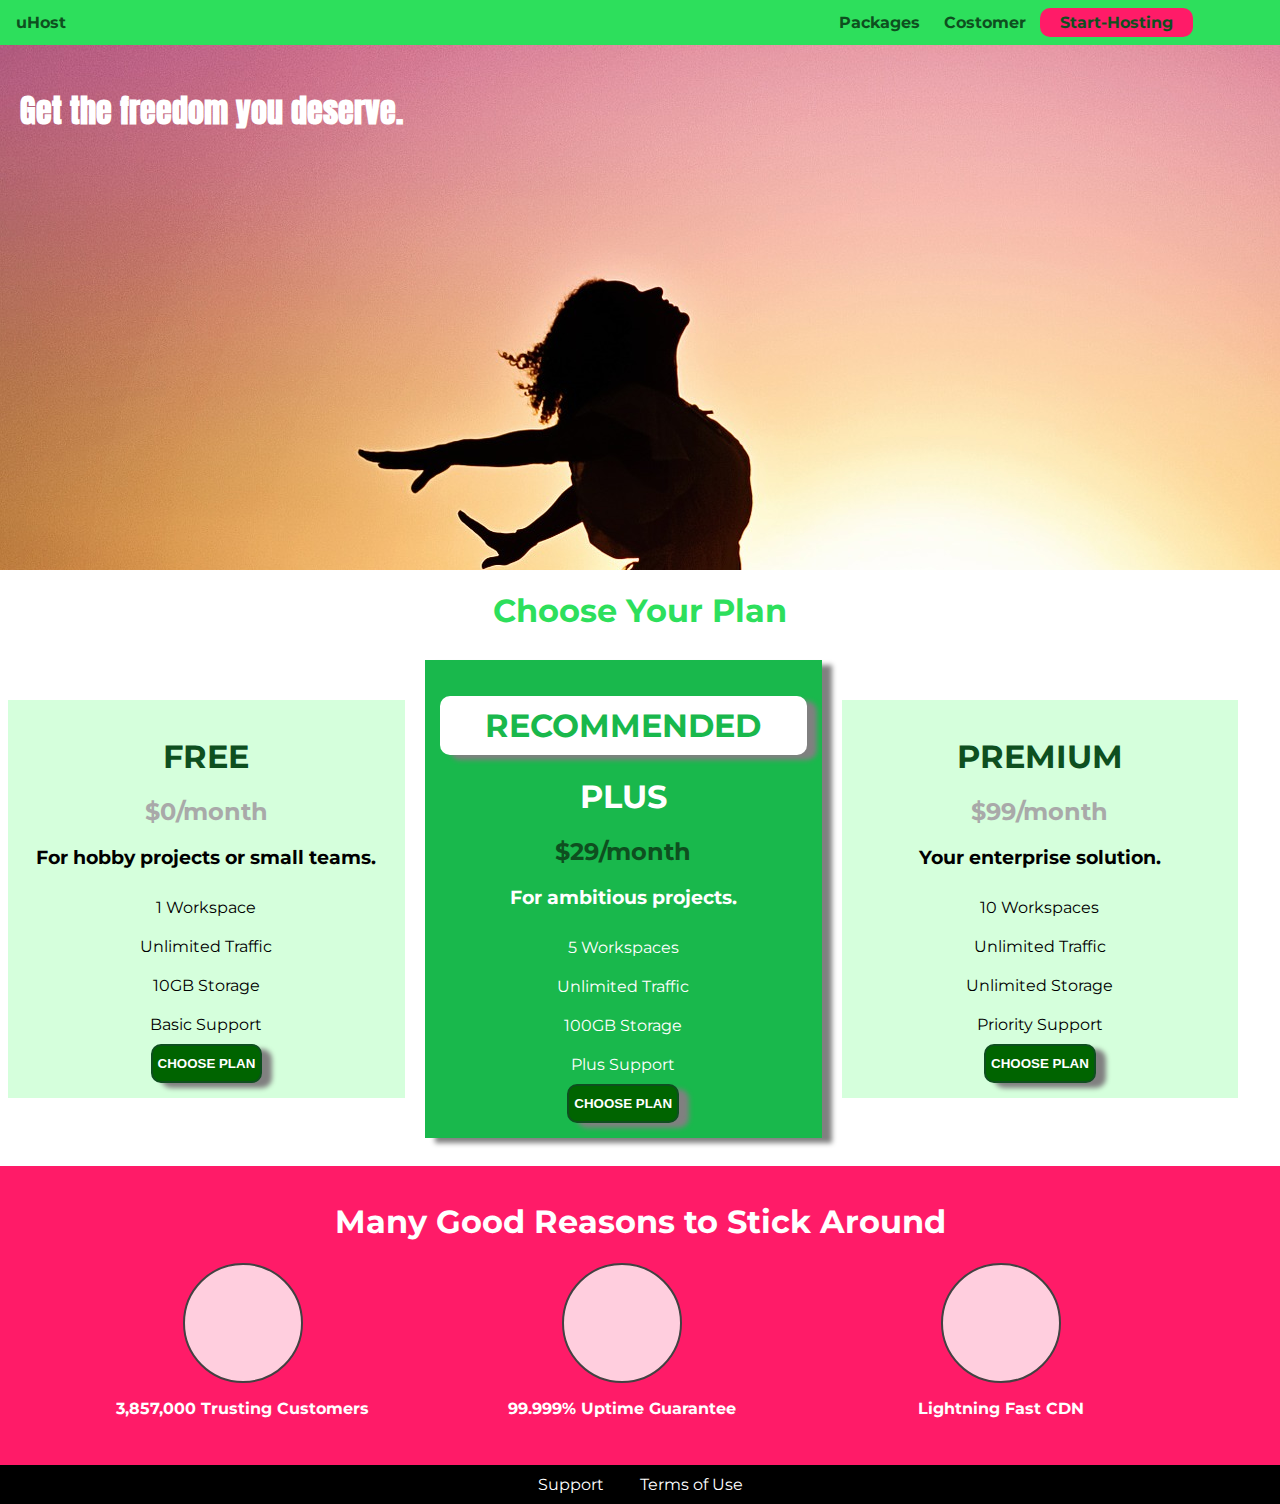
<file: CSS/HostingWebsite/index.html>
<!DOCTYPE html>
<html lang="en">
<head>
    <title>uHost</title>
    <link rel="preconnect" href="https://fonts.googleapis.com">
    <link rel="preconnect" href="https://fonts.gstatic.com" crossorigin>
    <link href="https://fonts.googleapis.com/css2?family=Anton&display=swap" rel="stylesheet">
    <link href="https://fonts.googleapis.com/css2?family=Montserrat:wght@400;700&display=swap" rel="stylesheet">
    <link rel="stylesheet" href="style.css">

</head>
<body>

    <header class="main-header">
        <div>
            <a href="index.html" class="main-header__brand">uHost</a>
        </div>
        <nav class="main-nav">
            <ul class="main-nav__items">
                <li class="main-nav__item" ><a href="packages/index.html" class="brand_name">Packages</a></li>
                <li class="main-nav__item"><a href="customer/index.html" class="brand_name">Costomer</a></li>
                <li class="main-nav__item  main-nav__item__cta"><a href="Start-Hosting/index.html" class="brand_name">Start-Hosting</a></li>
            </ul>
        </nav>
    </header>

    <main>
        <section id="product-overview">
            <h1>Get the freedom you deserve.</h1>
        </section>
        <section id="plans">
            <h1 class="section-title">Choose Your Plan</h1>
            <div class="plan__list">
                <article class="plan">
                    <h1 class="plan__title">FREE</h1>
                    <h2 class="plan__price">$0/month</h2>
                    <h3>For hobby projects or small teams.</h3>
                    <ul class="plan__features">
                        <li class="plan__feature">1 Workspace</li>
                        <li class="plan__feature">Unlimited Traffic</li>
                        <li class="plan__feature">10GB Storage</li>
                        <li class="plan__feature">Basic Support</li>
                    </ul>
                    <div>
                        <button class="button">CHOOSE PLAN</button>
                    </div>
                </article>
                <article class="plan plan--highlighted ">
                    <h1 class="plan__annotation">RECOMMENDED</h1>
                    <h1 class="plan__title">PLUS</h1>
                    <h2 class="plan__price">$29/month</h2>
                    <h3>For ambitious projects.</h3>
                    <ul class="plan__features">
                        <li class="plan__feature">5 Workspaces</li>
                        <li class="plan__feature">Unlimited Traffic</li>
                        <li class="plan__feature">100GB Storage</li>
                        <li class="plan__feature">Plus Support</li>
                    </ul>
                    <div>
                        <button class="button">CHOOSE PLAN</button>
                    </div>
                </article>
                <article class="plan">
                    <h1 class="plan__title">PREMIUM</h1>
                    <h2 class="plan__price">$99/month</h2>
                    <h3>Your enterprise solution.</h3>
                    <ul class="plan__features">
                        <li class="plan__feature">10 Workspaces</li>
                        <li class="plan__feature">Unlimited Traffic</li>
                        <li class="plan__feature">Unlimited Storage</li>
                        <li class="plan__feature">Priority Support</li>
                    </ul>
                    <div>
                        <button class="button">CHOOSE PLAN</button>
                    </div>
                </article>
            </div>
        </section>
        <section id="key-features">
            <h1 class="section-title">Many Good Reasons to Stick Around</h1>
            <ul class="key-feature__list">
                <li class="key-feature">
                    <div class="key-feature__image">

                    </div>
                    <p class="key-feature__description">3,857,000 Trusting Customers</p>
                </li>
                <li class="key-feature">
                    <div class="key-feature__image">
                      
                    </div>
                    <p class="key-feature__description">99.999% Uptime Guarantee</p>
                </li>
                <li class="key-feature">
                    <div class="key-feature__image">
                     
                    </div>
                    <p class="key-feature__description">Lightning Fast CDN</p>
                </li>
            </ul>
        </section>

    </main>
    <footer class="main-footer">
        <nav>
            <ul class="main-footer__links">
                <li class="main-footer__link">
                    <a href="#">Support</a>
                </li>
                <li class="main-footer__link">
                    <a href="#">Terms of Use</a>
                </li>
            </ul>
        </nav>
    </footer>
</body>
</html>
</file>
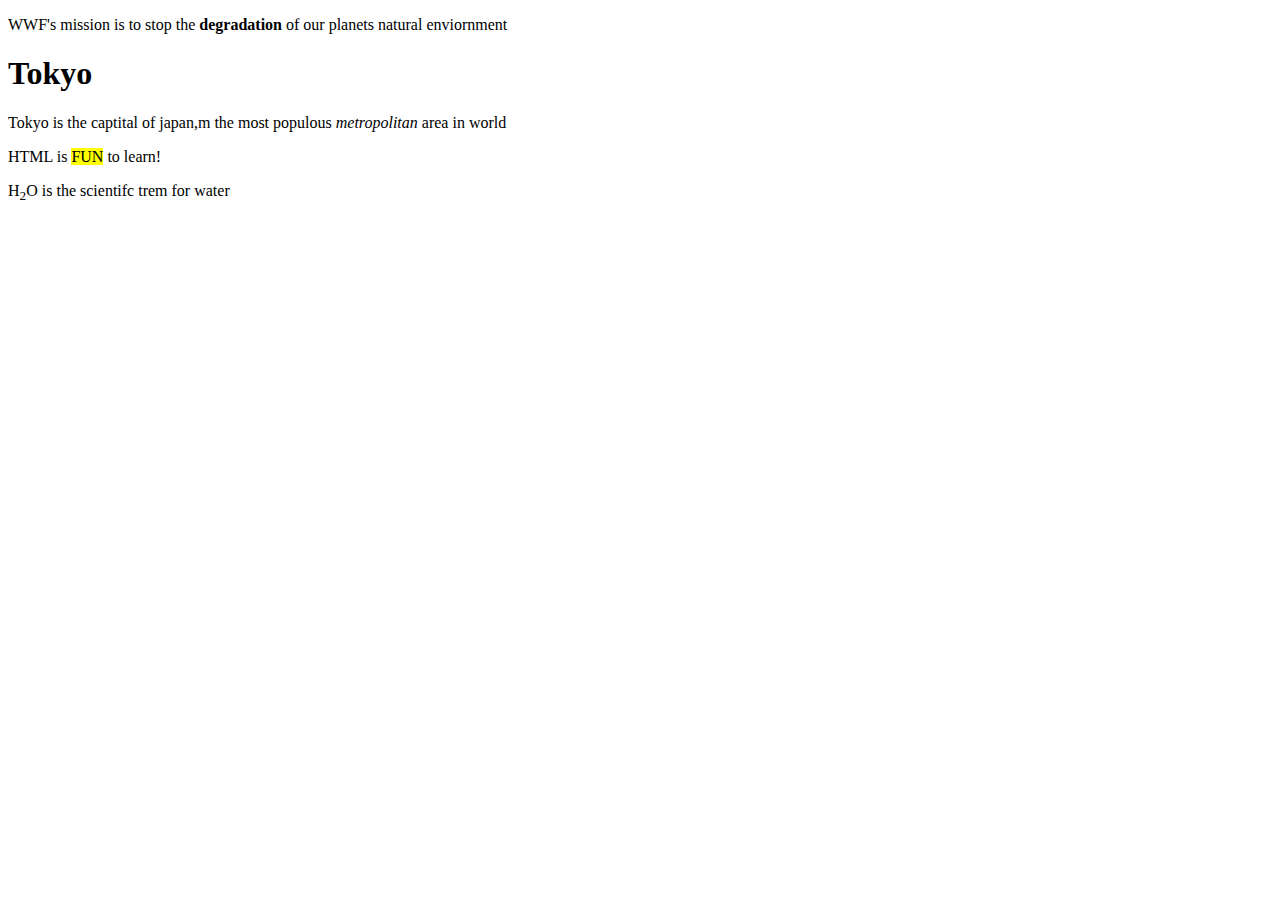
<file: HTML/excercies2.html>
<!DOCTYPE html>
<html lang="en">
<head>
    <meta charset="UTF-8">
    <meta http-equiv="X-UA-Compatible" content="IE=edge">
    <meta name="viewport" content="width=device-width, initial-scale=1.0">
    <title>exe 2</title>
</head>
<body>
    <p>WWF's mission is to stop the <strong>degradation</strong> of our planets natural enviornment</p>

        <h1>Tokyo</h1>
    <p> Tokyo is the captital of japan,m the most populous <em>metropolitan</em> area in world</p>

    <p>HTML is <mark>FUN</mark> to learn!</p>

    <p>H<sub>2</sub>O is the scientifc trem for water</p>
</body>
</html>
</file>
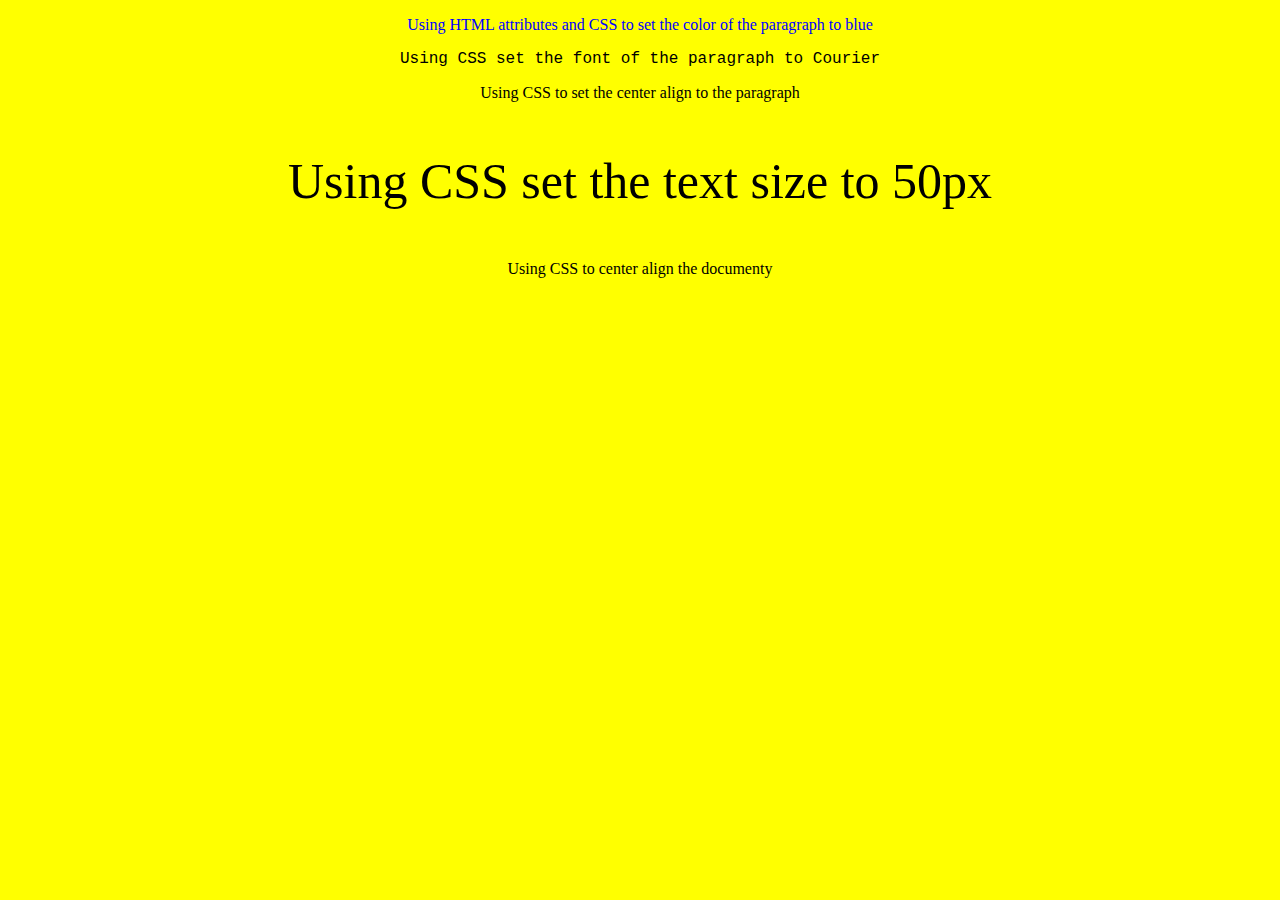
<file: HTML/task.html>
<!DOCTYPE html>
<html lang="en">
<head>
    <meta charset="UTF-8">
    <meta http-equiv="X-UA-Compatible" content="IE=edge">
    <meta name="viewport" content="width=device-width, initial-scale=1.0">
    <title>Task 1</title>
</head>
<body style="background-color: yellow; text-align: center;">
    <p style="color: blue;">Using HTML attributes and CSS to set the color of the paragraph to blue</p>

    <p style="font-family: 'Courier New';">Using  CSS  set the font of the paragraph to Courier</p>

    <p style="text-align: center;">Using  CSS to set the center align to the paragraph</p>

    <p style="font-size: 50px;">Using CSS  set the  text size to 50px</p>

    

    <p style="align-content: center;">Using CSS to center align the documenty</p>
</body>
</html>
</file>
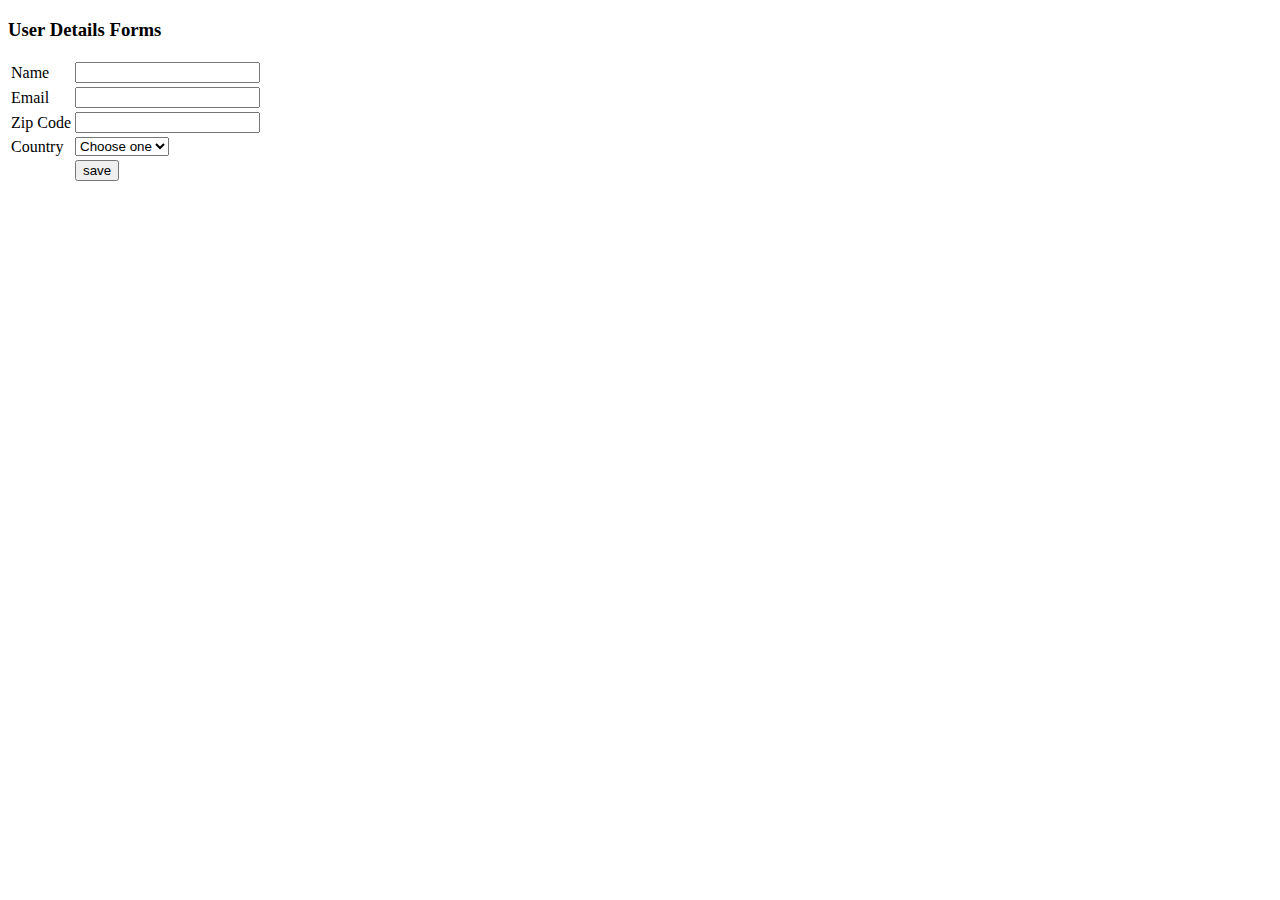
<file: JS/01_HelloWorld.html>
<!DOCTYPE html>
<html lang="en">
<head>
    <title>Document</title>
  
</head>
<body>

    <!-- <label>Enter Number 1 : </label>
    <input type="text" id="num1"><br><br>
  

    <label>Enter Number 2 : </label>
    <input type="text" id="num2"><br><br>


    <button onclick="Plus()">+</button>
    <button onclick="Sub()">-</button>
    <button onclick="Product()">*</button> -->
    <!-- <button onclick="Div()">/</button> -->


    <!-- <p id="message"></p>
    

     <p id="fulldate"></p>
     <p id="day"></p>
     <p id="month"></p>
     <p id="year"></p>
     <p id="hours"></p>
     <p id="mintues"></p>
     <p id="seconds"></p> -->

        <form name="userDetails" onsubmit="return validate()">
            <h3>User Details Forms</h3>
            <table>
                <tr>
                    <td>Name</td>
                    <td><input type="text" name="username"></td>
                </tr>
                <tr>
                    <td>Email</td>
                    <td><input type = "text" name="email"></td>
                </tr>
                <tr>
                    <td>Zip Code</td>
                    <td><input type="text" name="zipcode"></td>
                </tr>
                <tr>
                    <td>Country</td>
                    <td><select name="country">
                            <option value="-1">Choose one</option>
                            <option value="1">India</option>
                            <option value="2">USA</option>
                            <option value="3">UK</option>
                            <option value="4">Germany</option>
                    </select></td>
                </tr>
                <tr>
                    <td></td>
                    <td><input type="submit" value="save"></td>
                </tr>
               
                
            </table>


        </form>






   <script src="01_main.js"></script>
</body>

</html>
</file>
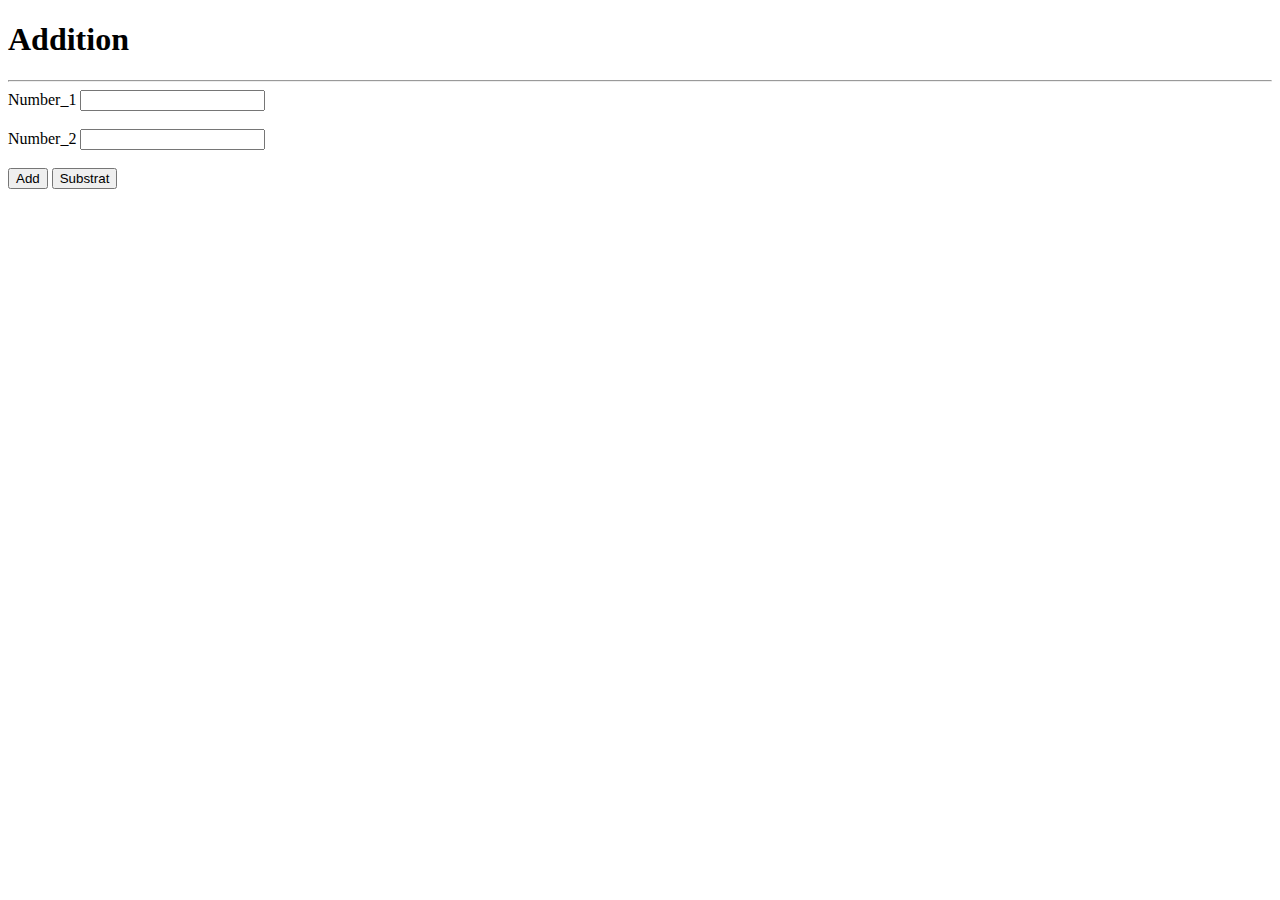
<file: ServletJsp/02_Request/src/main/webapp/Number.html>
<!DOCTYPE html>
<html>
<head>
<meta charset="ISO-8859-1">
<title>Addition</title>
</head>
<body>
<h1>Addition</h1>
<hr>
<form action="NumberServlet">
	Number_1 <input type= "text" name = "num1" ><br></br>
	
	Number_2 <input type="text" name = "num2"><br></br>
	
	<input type = "submit" value = "Add" id = "add"  name = "opre">
	<input type="submit" value = "Substrat" id = "sub" name = "opre">
</form>
</body>
</html>
</file>
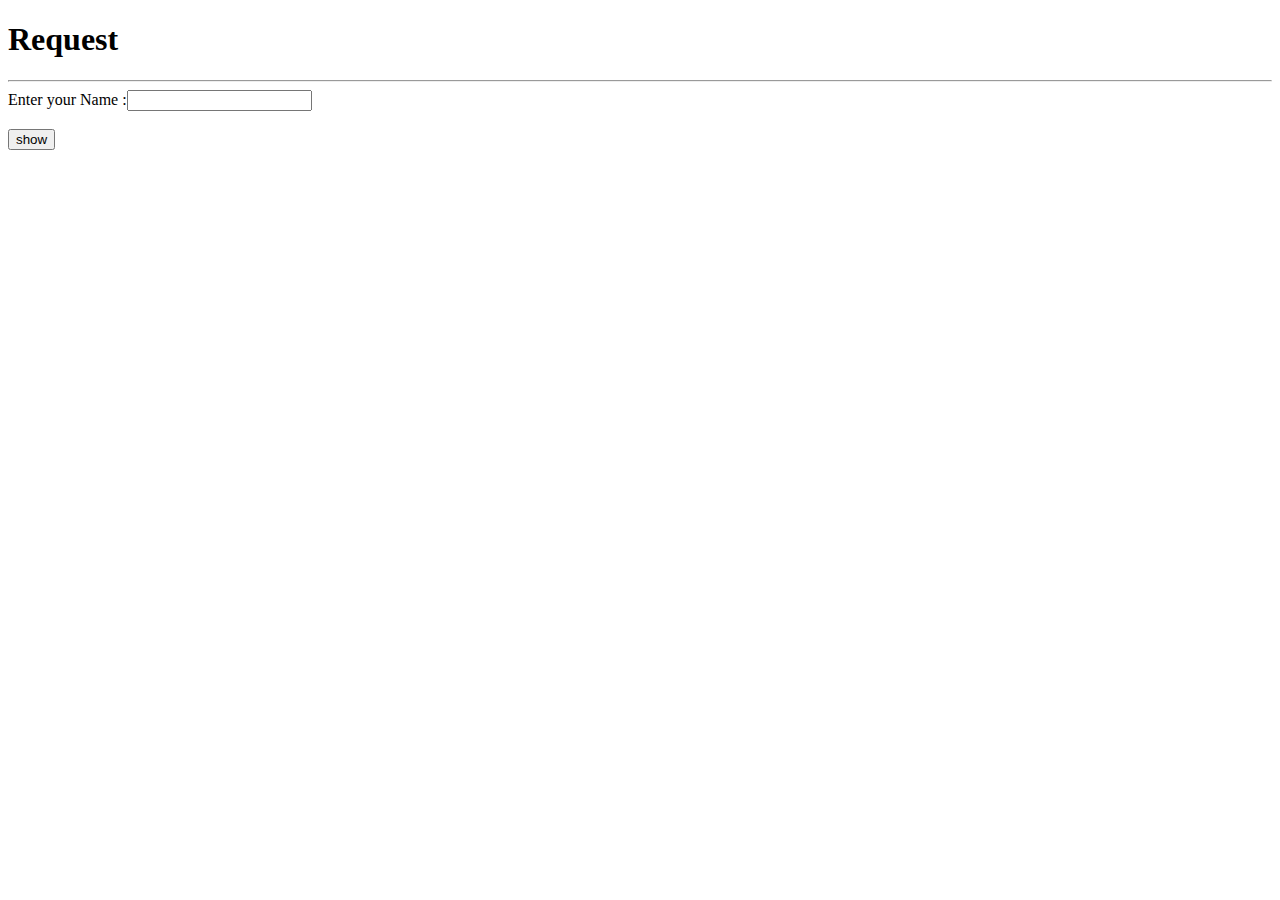
<file: ServletJsp/02_Request/src/main/webapp/welcome.html>
<!DOCTYPE html>
<html>
<head>
<meta charset="ISO-8859-1">
<title>welcome</title>
</head>
<body>
<h1>Request</h1>
<hr>
<form action="WelcomeServlet">
	Enter your Name :<input type="text" name="username"><br><br>
	<input type = "submit" value ="show">
</form>
</body>
</html>
</file>
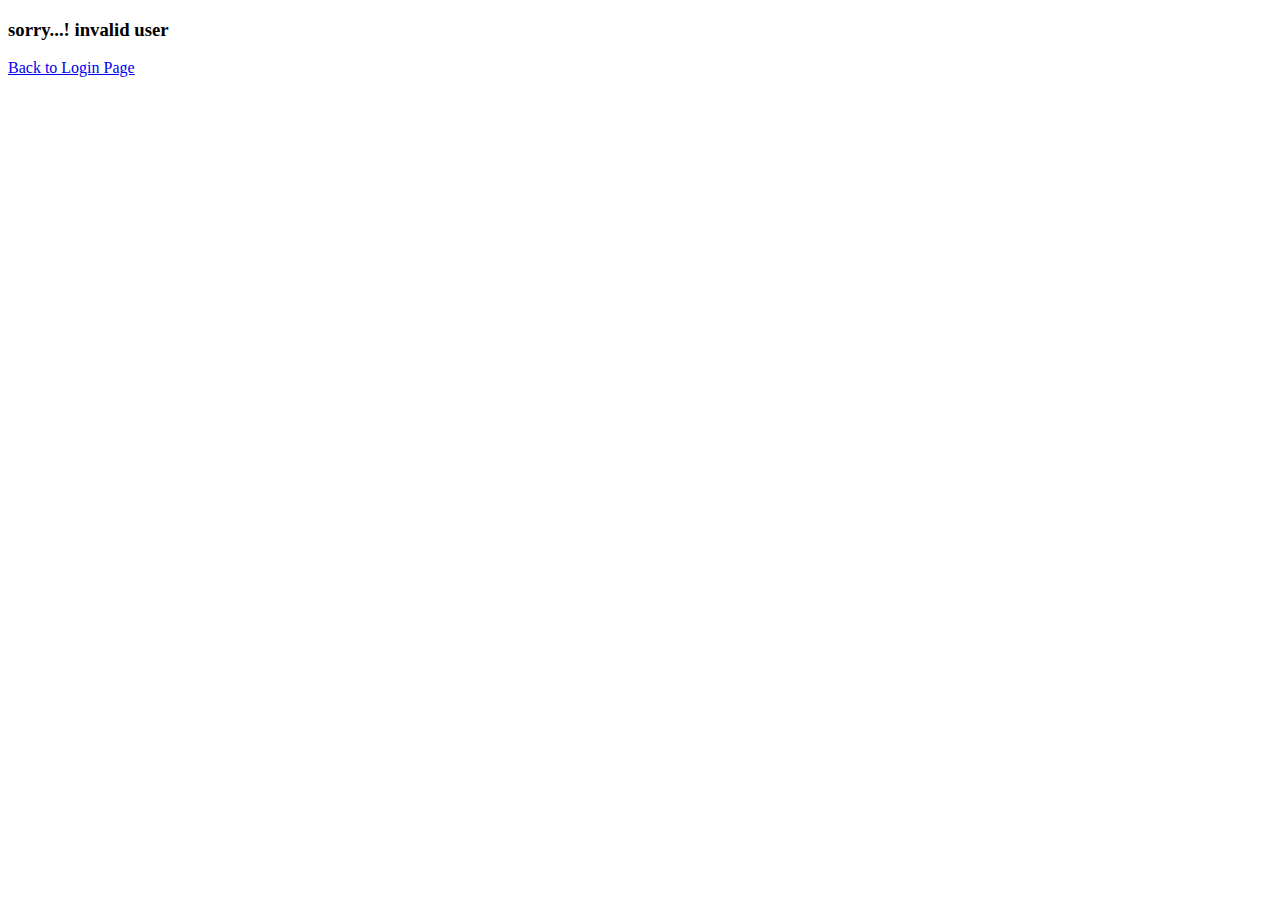
<file: ServletJsp/03_LoginApplication/src/main/webapp/invalid.html>
<!DOCTYPE html>
<html>
<head>
<meta charset="ISO-8859-1">
<title>Insert title here</title>
</head>
<body>
	<h3>sorry...! invalid user</h3>

	<a href="login.html">Back to Login Page</a>

</body>
</html>
</file>
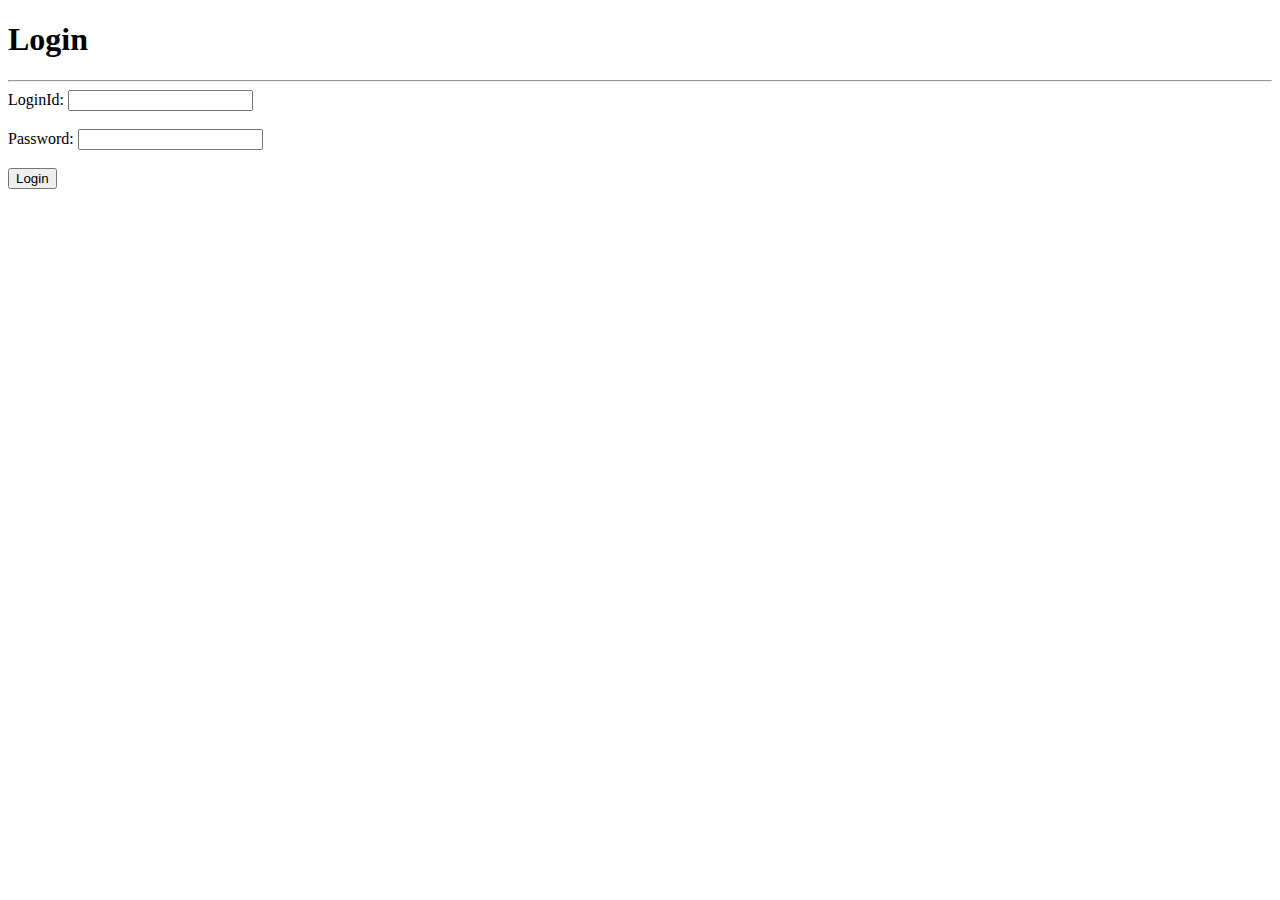
<file: ServletJsp/03_LoginApplication/src/main/webapp/login.html>
<!DOCTYPE html>
<html>
<head>
<meta charset="ISO-8859-1">
<title>Main</title>
</head>
<body>
	<h1>Login</h1>
	<hr>
	<form action="LoginServlet" method="post">
		LoginId: <input type="text" name="username"> <br>
		<br> Password: <input type="password" name="password"> <br>
		<br> <input type="submit" value="Login">
	</form>
</body>
</html>
</file>
<file: CSS/HostingWebsite/style.css>
/* Rule */
/* Selector */

*{
    box-sizing:border-box;
}
body{
    font-family: 'Montserrat',sans-serif;
    margin: 0;
}

.main-header{
    width: 100%;
    background: #2ddf5c;
    padding: 8px 16px;
}

.main-header > div{
    display: inline-block;   
}
.main-nav {
    display: inline-block;
    width: 90%;
    text-align: right;
}

.main-nav__item{
    display: inline-block;
   
   
}
.main-nav__items{
    margin: 0;
    padding: 0;
    list-style: none;
    
 }

 .main-header__brand{
    text-decoration: none;
    color: #0e4f1f;
    font-weight: bold;
 }

 /* .main-nav__item a{
    text-decoration: none;
    padding: 0px 10px;
    color: #0e4f1f;
    
 } */

 .brand_name{
    text-decoration: none;
    padding: 0px 10px;
    color: #0e4f1f;
    font-weight: bold;
    

 }
.main-nav__item__cta{
    color: white;
    background: #ff1b68;
    padding: 5px 10px;
    border-radius: 10px;
}

#product-overview{
    /* background: #ff1b68; */
    background: url(freedom.jpg);
    padding: 20px;
    /* border: 5px black solid; */
    /* margin: 20px;  */
    width: 100%;
    /* /* height: 100%; */
    height: 525px;

    
  }
  .section-title{
    color: #2ddf5c;
  }
    
  #product-overview h1{
    color: white;
    font-family:'Anton', sans-serif;
  }
  /* #plans > .section-title{
    font-family: 'Montserrat';
  } */

 /* hover effects in menus */

.section-title{
    text-align: center;
}
.plan{
 background: #d5ffdc;
 text-align: center;
 padding: 15px;
 display: inline-block;
 vertical-align: middle;
 margin: 8px;
 width: 31%;
 
 
}


 
.plan__annotation{
    background: white;
    color: #19b84c;
    padding: 10px 15px;
    border-radius: 10px;
    box-shadow: 10px 5px 5px gray;
}
.plan__features{
    list-style: none;
    padding:  0;
    margin: 0;
}
.plan__feature{
    padding: 10px 0px
    ;
}
.plan__title{
    color: #0e4f1f;
    
}
.plan__price{
    color: darkgray;
}

.plan--highlighted .plan__title{
    color: white;
}
.plan--highlighted .plan__price{
    color: #0e4f1f;
}

.button{
    background: darkgreen;
    color: white;
    text-decoration:  none;
    padding: 10px 5px ;
    margin: 0;
    border: 2px solid #0e4f1f;
    border-radius: 10px;
    font-weight: bold;
    box-shadow:10px 5px 5px gray;
    cursor: pointer;
} 

.button:hover,.button:active{
background: white;
color: #0e4f1f;
}


#key-features{
    background: #ff1b68;
    padding: 15px;
    margin-top: 20px;
}
#key-features > h1 {
    color: white;
}

.key-feature_list{
    list-style: none;
    margin: 0;
    padding: 0;
    
}
.key-feature{
    display: inline-block;
    width: 31%;
    text-align: center;
}
.key-feature__description{
    color: white;
    font-weight: bold;
}

.key-feature__image{
    border: 2px solid #424242;
}

.key-feature__image{
    border: 2px solid #424242;
    height: 120px;
    width: 120px;
    background: #ffcede;
    border-radius: 50%;
    margin: auto;
}


.main-footer{
    background: black;
    color: white;
    margin: 0;
    padding: 10px;
    width: 100%;
    text-align: center;
    padding: 10px;
}

.main-footer__links{
    list-style: none;
    margin: 0;
    padding: 0;
    text-align: center;
}
.main-footer__link{
    display: inline-block;
    margin: 0 16px;
}

.main-footer__link a{
    color:  white;
    text-decoration: none;
}


/* .main-footer__link{
    list-style: none;
    display: inline-block;    
}

.main-footer__link a{
    text-decoration: none;
    padding: 10px 10px;
    color: white;
    padding: 10PX;
} */

.main-footer__link a:hover,.main-footer__link a:active{
    background: white;
    color: black;
    padding: 10PX;
}




.main-nav__item a:hover,
 .main-nav__item a:active{
    color: white;
    border-bottom: 2px solid white;
 }
 .main-nav__item__cta a:hover,
.main-nav__item__cta a:active {
    color: #ff1b68;
    background: white;
    border: none;}

.plan--highlighted{
    background: #19b84c;
    color: white;
    
box-shadow: 10px 5px 5px gray;

}
</file>
